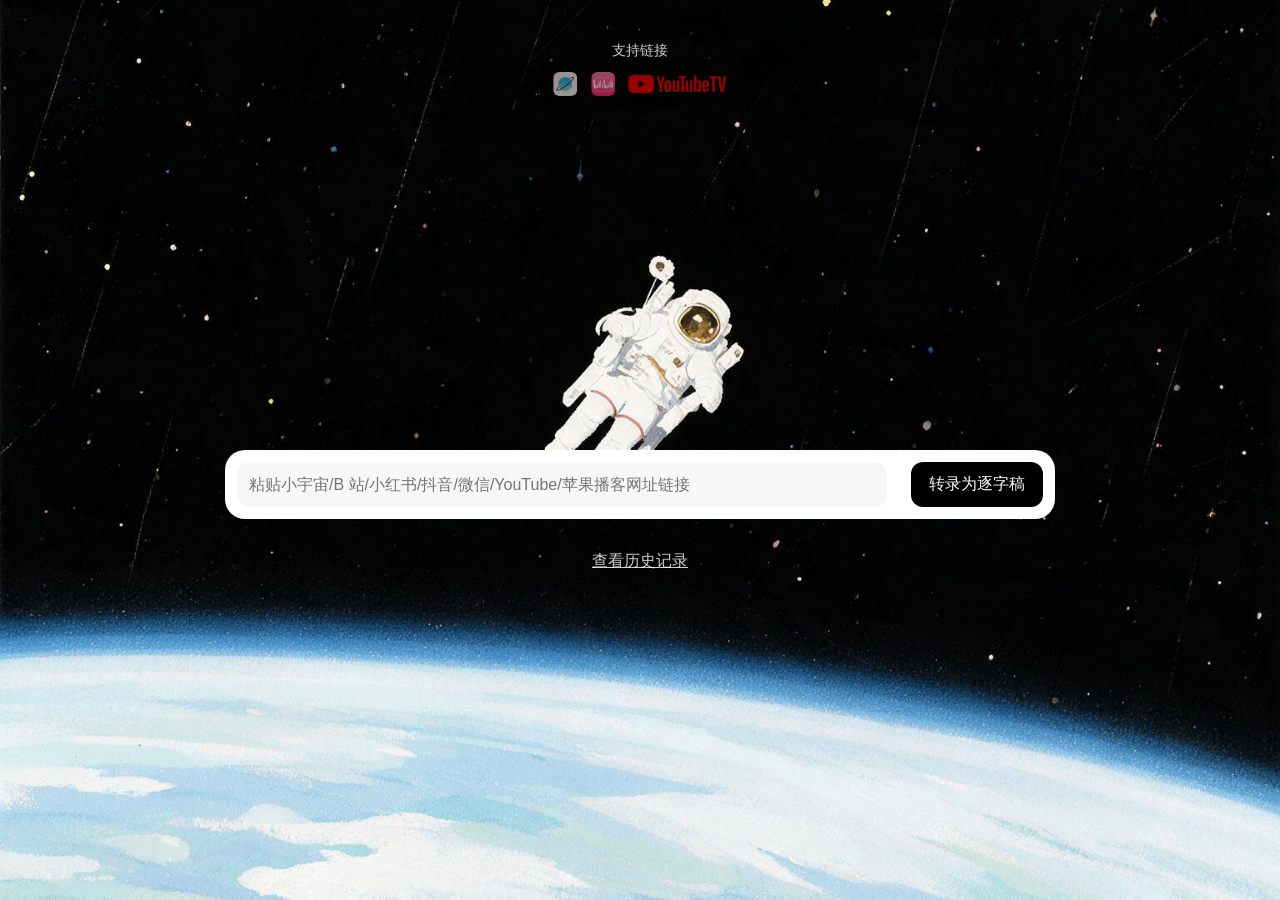
<file: docs/index.html>
<!DOCTYPE html>
<html lang="zh-CN">
<head>
  <meta charset="UTF-8">
  <meta name="viewport" content="width=device-width, initial-scale=1.0">
  <title>猫听转文字</title>
      <meta name="description" content="本地版：把小宇宙 / B 站 / 小红书 / 抖音 / 微信 / YouTube / 苹果播客分享链接转成简体逐字稿。线上体验版见 http://maoting.online">
  <link rel="stylesheet" href="./door.css">
</head>
<body>
  <div class="stage">
    <header class="support">
      <p class="support-title">支持链接</p>
      <div class="support-icons">
        <img src="./img/icon-xiaoyuzhou.png" alt="小宇宙" width="24" height="24">
        <img src="./img/icon-bilibili.png" alt="B站" width="24" height="24">
        <img src="./img/icon-youtube.svg" alt="YouTube" class="icon-youtube" width="98" height="18">
      </div>
    </header>

    <div class="desk">
      <form class="card" id="mainCard" novalidate>
        <div class="bar">
          <div class="url-wrap">
            <input id="urlInput" class="url-input" type="text" inputmode="url" autocomplete="off"
              placeholder="粘贴小宇宙/B 站/小红书/抖音/微信/YouTube/苹果播客网址链接">
          </div>
          <button type="submit" class="btn btn--solid btn--submit" id="submitBtn">
            转录为逐字稿
          </button>
        </div>
      </form>
      <button type="button" class="link link--on-dark" id="historyBtn">查看历史记录</button>
    </div>
  </div>
  <script src="./door.js"></script>
</body>
</html>
</file>
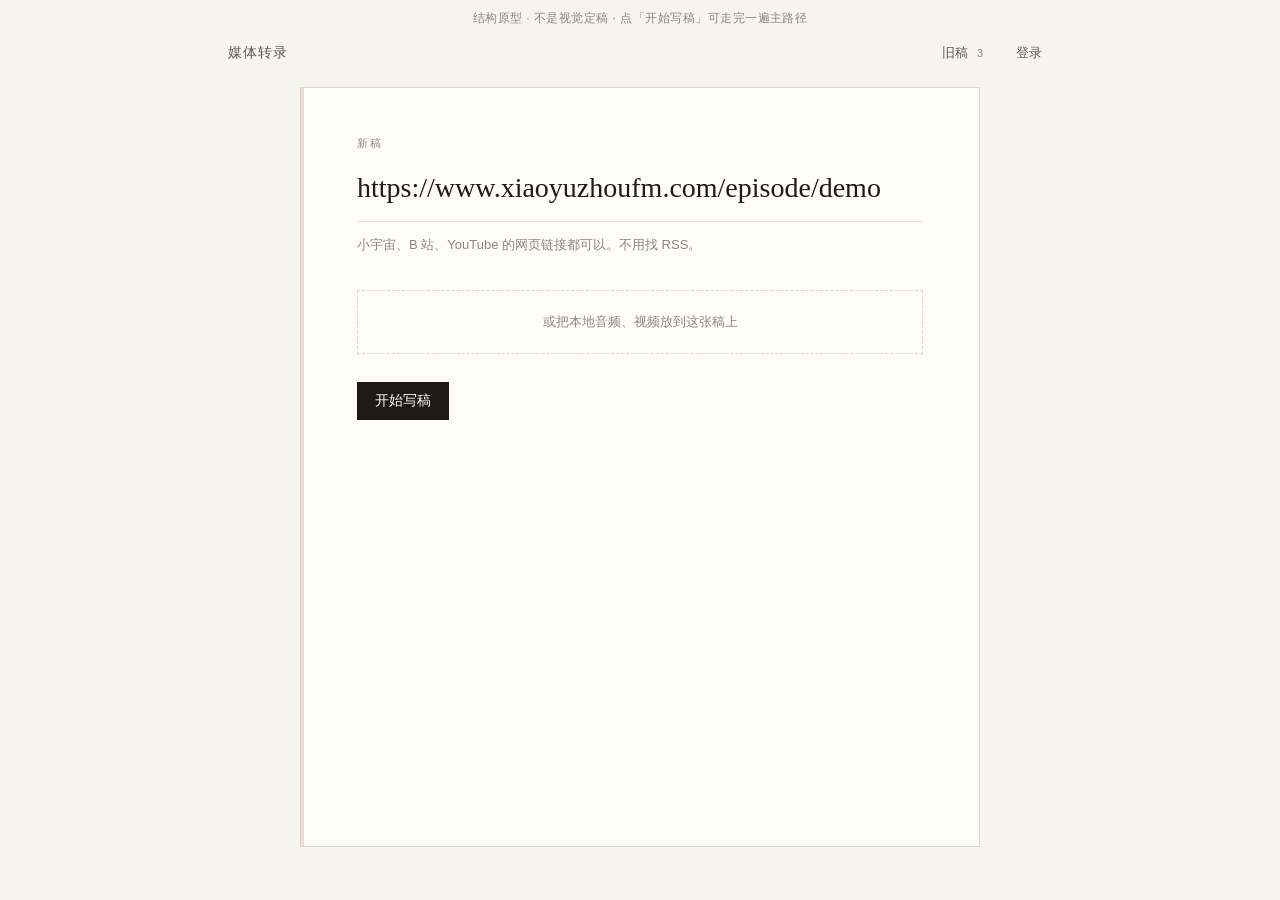
<file: static/prototype.html>
<!DOCTYPE html>
<html lang="zh-CN">
<head>
  <meta charset="UTF-8" />
  <meta name="viewport" content="width=device-width, initial-scale=1" />
  <title>文稿台 · 结构原型</title>
  <style>
    :root {
      --bg: #f6f4f0;
      --ink: #1c1b19;
      --ink-2: #5c5954;
      --ink-3: #8a867e;
      --line: #e4e0d8;
      --paper: #fffcf7;
      --paper-edge: #ddd6c8;
      --accent: #2f6f5e;
      --accent-soft: #e4f0eb;
      --warn: #9a5b00;
      --danger: #b42318;
      --font: "Iowan Old Style", "Palatino Linotype", "Songti SC", "Source Han Serif SC", "Noto Serif SC", Palatino, Georgia, serif;
      --ui: -apple-system, "PingFang SC", "Hiragino Sans GB", sans-serif;
    }
    * { box-sizing: border-box; margin: 0; padding: 0; }
    html, body { height: 100%; }
    body {
      background: var(--bg);
      color: var(--ink);
      font-family: var(--ui);
      -webkit-font-smoothing: antialiased;
    }

    .proto-note {
      font-size: 12px;
      color: var(--ink-3);
      letter-spacing: 0.04em;
      text-align: center;
      padding: 10px 16px 0;
    }

    .top {
      height: 52px;
      display: flex;
      align-items: center;
      justify-content: space-between;
      padding: 0 28px;
      max-width: 880px;
      margin: 0 auto;
    }
    .brand {
      font-size: 14px;
      color: var(--ink-2);
      letter-spacing: 0.08em;
    }
    .top-actions { display: flex; gap: 8px; }
    .ghost {
      border: 0;
      background: transparent;
      color: var(--ink-2);
      font: inherit;
      font-size: 13px;
      padding: 6px 10px;
      border-radius: 6px;
      cursor: pointer;
    }
    .ghost:hover { background: rgba(0,0,0,.05); }
    .ghost .count {
      display: inline-block;
      min-width: 16px;
      margin-left: 4px;
      font-size: 11px;
      color: var(--ink-3);
    }

    .desk {
      max-width: 720px;
      margin: 8px auto 48px;
      padding: 0 20px;
    }

    .sheet {
      background: var(--paper);
      border: 1px solid var(--paper-edge);
      min-height: calc(100vh - 140px);
      padding: 48px 56px 64px;
      position: relative;
    }
    .sheet::before {
      content: "";
      position: absolute;
      inset: 0 auto 0 0;
      width: 3px;
      background: #e8c4c0;
      opacity: .55;
    }

    .kicker {
      font-size: 11px;
      letter-spacing: 0.16em;
      text-transform: uppercase;
      color: var(--ink-3);
      margin-bottom: 18px;
    }

    /* —— 空白稿 —— */
    .title-input {
      width: 100%;
      border: 0;
      border-bottom: 1px solid var(--line);
      background: transparent;
      font-family: var(--font);
      font-size: 28px;
      line-height: 1.35;
      color: var(--ink);
      padding: 0 0 14px;
      outline: none;
    }
    .title-input::placeholder { color: #c4bfb4; font-style: italic; }
    .sheet-hint {
      margin-top: 14px;
      font-size: 13px;
      color: var(--ink-3);
    }
    .drop {
      margin-top: 36px;
      border: 1px dashed var(--paper-edge);
      padding: 22px 18px;
      text-align: center;
      color: var(--ink-3);
      font-size: 13px;
    }
    .drop.over { background: var(--accent-soft); border-color: var(--accent); color: var(--accent); }
    .row-actions {
      margin-top: 28px;
      display: flex;
      align-items: center;
      gap: 12px;
    }
    .btn {
      border: 0;
      background: var(--ink);
      color: #fff;
      font: inherit;
      font-size: 14px;
      padding: 10px 18px;
      cursor: pointer;
    }
    .btn:disabled { opacity: .35; cursor: not-allowed; }
    .btn-quiet {
      background: transparent;
      color: var(--ink-2);
      border: 1px solid var(--line);
    }

    /* —— 正在写 / 写完共用稿眉 —— */
    .mast {
      display: flex;
      justify-content: space-between;
      align-items: flex-start;
      gap: 16px;
      margin-bottom: 28px;
    }
    .mast h1 {
      font-family: var(--font);
      font-size: 28px;
      font-weight: 500;
      line-height: 1.3;
      max-width: 34ch;
    }
    .status {
      font-size: 12px;
      color: var(--ink-3);
      letter-spacing: 0.08em;
      white-space: nowrap;
      padding-top: 8px;
    }
    .status.live { color: var(--accent); }

    .steps { list-style: none; margin: 0 0 24px; }
    .steps li {
      display: flex;
      align-items: center;
      gap: 10px;
      padding: 7px 0;
      font-size: 14px;
      color: var(--ink-3);
    }
    .steps li.done { color: var(--ink-2); }
    .steps li.now { color: var(--ink); }
    .mark {
      width: 18px;
      height: 18px;
      display: grid;
      place-items: center;
      flex-shrink: 0;
    }
    .spin {
      width: 14px;
      height: 14px;
      border: 1.5px solid var(--line);
      border-top-color: var(--accent);
      border-radius: 50%;
      animation: spin .8s linear infinite;
    }
    @keyframes spin { to { transform: rotate(360deg); } }
    .eta { margin-left: auto; font-size: 12px; color: var(--ink-3); }

    .growing {
      font-family: var(--font);
      font-size: 17px;
      line-height: 1.75;
      color: var(--ink-2);
      min-height: 8em;
    }
    .growing .caret {
      display: inline-block;
      width: 1px;
      height: 1em;
      background: var(--accent);
      margin-left: 2px;
      animation: blink 1s step-end infinite;
      vertical-align: -2px;
    }
    @keyframes blink { 50% { opacity: 0; } }

    .meta { font-size: 13px; color: var(--ink-3); margin: -12px 0 22px; }

    article.transcript {
      font-family: var(--font);
      font-size: 17px;
      line-height: 1.8;
      color: var(--ink);
    }
    article.transcript p { margin-bottom: 1.15em; }

    .inline-alert {
      margin: 20px 0;
      padding: 14px 0;
      border-top: 1px solid var(--line);
      border-bottom: 1px solid var(--line);
      font-size: 14px;
      color: var(--warn);
    }
    .inline-alert a, .inline-alert button.link {
      color: var(--accent);
      background: none;
      border: 0;
      font: inherit;
      cursor: pointer;
      text-decoration: underline;
    }

    /* —— 抽屉：旧稿 / 登录 —— */
    .scrim {
      display: none;
      position: fixed;
      inset: 0;
      background: rgba(28,27,25,.28);
      z-index: 20;
    }
    .scrim.on { display: block; }
    .drawer {
      position: fixed;
      top: 0; right: 0; bottom: 0;
      width: min(360px, 92vw);
      background: #faf8f3;
      border-left: 1px solid var(--paper-edge);
      z-index: 21;
      transform: translateX(100%);
      transition: transform .22s ease;
      padding: 28px 24px;
      overflow: auto;
    }
    .drawer.on { transform: translateX(0); }
    .drawer h2 {
      font-size: 13px;
      font-weight: 500;
      letter-spacing: 0.12em;
      color: var(--ink-3);
      margin-bottom: 20px;
    }
    .stack { list-style: none; }
    .stack li {
      padding: 14px 0;
      border-bottom: 1px solid var(--line);
      cursor: pointer;
    }
    .stack li:hover .st-title { color: var(--accent); }
    .st-title {
      font-family: var(--font);
      font-size: 16px;
      line-height: 1.4;
      display: -webkit-box;
      -webkit-line-clamp: 2;
      -webkit-box-orient: vertical;
      overflow: hidden;
    }
    .st-sub { margin-top: 6px; font-size: 12px; color: var(--ink-3); }
    .st-sub.bad { color: var(--danger); }
    .st-sub.warn { color: var(--warn); }

    .login-copy { font-size: 14px; color: var(--ink-2); line-height: 1.65; margin-bottom: 16px; }
    .login-copy ol { padding-left: 1.2em; margin: 10px 0; }
    .field { width: 100%; margin: 8px 0 16px; padding: 8px; border: 1px solid var(--line); background: #fff; font: inherit; }

    .hidden { display: none !important; }
    @media (max-width: 640px) {
      .sheet { padding: 32px 22px 48px; }
      .title-input, .mast h1 { font-size: 22px; }
    }
  </style>
</head>
<body>
  <p class="proto-note">结构原型 · 不是视觉定稿 · 点「开始写稿」可走完一遍主路径</p>

  <header class="top">
    <div class="brand">媒体转录</div>
    <div class="top-actions">
      <button class="ghost" type="button" id="btnHistory">旧稿<span class="count">3</span></button>
      <button class="ghost" type="button" id="btnLogin">登录</button>
    </div>
  </header>

  <main class="desk">
    <section class="sheet" id="sheet">

      <!-- 空白 -->
      <div id="stateEmpty">
        <div class="kicker">新稿</div>
        <input class="title-input" id="urlInput" type="url"
          placeholder="把分享链接贴在这里"
          value="https://www.xiaoyuzhoufm.com/episode/demo" />
        <p class="sheet-hint">小宇宙、B 站、YouTube 的网页链接都可以。不用找 RSS。</p>
        <div class="drop" id="drop">或把本地音频、视频放到这张稿上</div>
        <div class="row-actions">
          <button class="btn" type="button" id="btnStart">开始写稿</button>
        </div>
      </div>

      <!-- 正在写 -->
      <div id="stateWriting" class="hidden">
        <div class="mast">
          <h1 id="writeTitle">七夕消费彻底崩盘！两性关系的新版本要来了？</h1>
          <div class="status live" id="writeStatus">正在写</div>
        </div>
        <ul class="steps" id="steps"></ul>
        <div class="growing" id="growing"></div>
        <div class="row-actions">
          <button class="btn-quiet btn" type="button" id="btnCancel">取消</button>
          <button class="btn-quiet btn hidden" type="button" id="btnReveal">在访达中显示音频</button>
        </div>
      </div>

      <!-- 写完 -->
      <div id="stateDone" class="hidden">
        <div class="mast">
          <h1>七夕消费彻底崩盘！两性关系的新版本要来了？今年的结婚率如何？</h1>
          <div class="status">已写完 · 13 分钟音频</div>
        </div>
        <p class="meta">小宇宙 · 今天 11:58 · 本机备份</p>
        <div class="row-actions" style="margin-top:0;margin-bottom:28px;">
          <button class="btn" type="button" id="btnCopy">复制全文</button>
          <button class="btn-quiet btn" type="button">导出 TXT</button>
          <button class="btn-quiet btn" type="button">打开音频</button>
        </div>
        <article class="transcript">
          <p>起因比较复杂。一开始是有人质疑公司的版权问题，然后有男性主播到现场，女粉丝的反应把整件事推到了舆论中心。节目想聊的不是八卦本身，而是这件事背后，消费和亲密关系正在换成另一套规则。</p>
          <p>嘉宾提到，过去七夕更像一次集体仪式：送礼、约会、公开秀恩爱。现在更多人开始问，这段关系值不值得为节日花钱，结婚率的数字只是表层，底下是年轻人在重新估价「绑定」这件事。</p>
          <p>如果只听音频，重点很容易被聊天带跑。写成文之后，就可以直接拿去和自己的模型讨论：哪些是情绪，哪些是结构变化。</p>
        </article>
        <div class="row-actions">
          <button class="btn-quiet btn" type="button" id="btnNew">新开一张稿</button>
        </div>
      </div>

      <!-- 异常示例（默认藏，旧稿里可打开） -->
      <div id="stateNeedLogin" class="hidden">
        <div class="mast">
          <h1>B站视频 · 9月6日 11:40</h1>
          <div class="status">写不下去</div>
        </div>
        <div class="inline-alert">
          这个视频要登录才能解析。
          <button class="link" type="button" id="btnNeedLogin">去登录</button>
        </div>
        <div class="row-actions">
          <button class="btn-quiet btn" type="button" id="btnNew2">换一条链接</button>
        </div>
      </div>
    </section>
  </main>

  <div class="scrim" id="scrim"></div>

  <aside class="drawer" id="historyDrawer" aria-label="旧稿">
    <h2>旧稿</h2>
    <ul class="stack">
      <li data-open="done">
        <div class="st-title">七夕消费彻底崩盘！两性关系的新版本要来了？</div>
        <div class="st-sub">今天 11:58 · 已写完</div>
      </li>
      <li data-open="login">
        <div class="st-title">B站视频 · 9月6日 11:40</div>
        <div class="st-sub bad">要登录才能继续</div>
      </li>
      <li data-open="empty">
        <div class="st-title">体验设计师岗位 JD 拆解</div>
        <div class="st-sub">8月28日 · 已写完</div>
      </li>
    </ul>
  </aside>

  <aside class="drawer" id="loginDrawer" aria-label="登录">
    <h2>B站登录</h2>
    <div class="login-copy">
      有些视频必须登录才能解析。不用复制任何代码。
      <ol>
        <li>先在 Chrome 打开 B 站并登录</li>
        <li>回到这里，点下面的按钮</li>
        <li>只保存在这台电脑，不会上传</li>
      </ol>
    </div>
    <label class="sheet-hint">从哪个浏览器导入</label>
    <select class="field">
      <option>Chrome</option>
      <option>Safari</option>
      <option>Edge</option>
      <option>Firefox</option>
    </select>
    <button class="btn" type="button" id="btnImport">用 Chrome 的登录状态</button>
    <p class="sheet-hint" style="margin-top:14px;">如果弹出钥匙串权限，选允许。浏览器开着导入失败时，先完全退出再试。</p>
  </aside>

  <script>
    const $ = (id) => document.getElementById(id);
    const states = ["stateEmpty", "stateWriting", "stateDone", "stateNeedLogin"];
    function show(id) {
      states.forEach((s) => $(s).classList.toggle("hidden", s !== id));
    }

    const STEPS = ["解析链接", "下载音频", "语音识别", "整理文稿"];
    const PREVIEW = "起因比较复杂。一开始是有人质疑公司的版权问题，然后有男性主播到现场，女粉丝的反应把整件事推到了舆论中心。";

    function renderSteps(active) {
      $("steps").innerHTML = STEPS.map((name, i) => {
        let cls = "";
        let mark = "<span class='mark'></span>";
        let extra = "";
        if (i < active) { cls = "done"; mark = "<span class='mark'>✓</span>"; }
        else if (i === active) {
          cls = "now";
          mark = "<span class='mark'><span class='spin'></span></span>";
          if (name === "语音识别") extra = "<span class='eta'>8 / 13 分钟 · 剩余约 30 秒</span>";
        } else {
          mark = "<span class='mark'>·</span>";
        }
        return `<li class="${cls}">${mark}<span>${name}</span>${extra}</li>`;
      }).join("");
    }

    let timer;
    $("btnStart").onclick = () => {
      show("stateWriting");
      $("btnReveal").classList.add("hidden");
      $("growing").innerHTML = "";
      let step = 0;
      renderSteps(0);
      clearInterval(timer);
      timer = setInterval(() => {
        step += 1;
        if (step === 2) $("btnReveal").classList.remove("hidden");
        if (step < STEPS.length) {
          renderSteps(step);
          if (step === 2) {
            $("growing").innerHTML = PREVIEW + "<span class='caret'></span>";
          }
        } else {
          clearInterval(timer);
          show("stateDone");
        }
      }, 900);
    };

    function resetEmpty() {
      clearInterval(timer);
      show("stateEmpty");
    }
    $("btnCancel").onclick = resetEmpty;
    $("btnNew").onclick = resetEmpty;
    $("btnNew2").onclick = resetEmpty;

    $("btnCopy").onclick = function () {
      this.textContent = "已复制";
      setTimeout(() => { this.textContent = "复制全文"; }, 1400);
    };

    function openDrawer(el) {
      $("scrim").classList.add("on");
      el.classList.add("on");
    }
    function closeDrawers() {
      $("scrim").classList.remove("on");
      $("historyDrawer").classList.remove("on");
      $("loginDrawer").classList.remove("on");
    }
    $("btnHistory").onclick = () => openDrawer($("historyDrawer"));
    $("btnLogin").onclick = () => openDrawer($("loginDrawer"));
    $("btnNeedLogin").onclick = () => openDrawer($("loginDrawer"));
    $("scrim").onclick = closeDrawers;
    document.querySelectorAll(".stack li").forEach((li) => {
      li.onclick = () => {
        closeDrawers();
        const t = li.dataset.open;
        if (t === "done") show("stateDone");
        else if (t === "login") show("stateNeedLogin");
        else show("stateEmpty");
      };
    });

    const drop = $("drop");
    ;["dragenter", "dragover"].forEach((e) => drop.addEventListener(e, (ev) => { ev.preventDefault(); drop.classList.add("over"); }));
    ;["dragleave", "drop"].forEach((e) => drop.addEventListener(e, (ev) => { ev.preventDefault(); drop.classList.remove("over"); }));
    drop.addEventListener("drop", () => $("btnStart").click());
  </script>
</body>
</html>
</file>
<file: docs/door.css>
:root {
  --white: #fff;
  --black: #000;
  --ink-40: rgba(0, 0, 0, 0.4);
  --ink-60: rgba(0, 0, 0, 0.6);
  --white-80: rgba(255, 255, 255, 0.8);
  --input: rgba(0, 0, 0, 0.03);
  --link: #185488;
  --mask: rgba(0, 0, 0, 0.5);
  --font: -apple-system, BlinkMacSystemFont, "PingFang SC", "Hiragino Sans GB",
    "Noto Sans SC", "Microsoft YaHei", sans-serif;
  --radius-card: 20px;
  --radius-btn: 12px;
  --radius-field: 12px;
  --card-w: 830px;
  --s: max(100vw / 1440, 100vh / 950);
  --support-y: 44;
  --desk-y: 475;
}

* { box-sizing: border-box; margin: 0; padding: 0; }
html, body { height: 100%; }
button, input { font: inherit; }
button { cursor: pointer; border: 0; background: none; color: inherit; }
a { color: inherit; text-decoration: none; }
[hidden] { display: none !important; }

body {
  font-family: var(--font);
  color: #000;
  background: #000 url("./img/space-bg.jpg") center / cover no-repeat fixed;
  -webkit-font-smoothing: antialiased;
}

.stage {
  position: relative;
  min-height: 100%;
  padding: 0 24px;
}

.support {
  position: absolute;
  top: calc((100vh - 950 * var(--s)) / 2 + var(--support-y) * var(--s));
  left: 50%;
  transform: translateX(-50%);
  display: flex;
  flex-direction: column;
  align-items: center;
  gap: 12px;
  width: 201.5px;
}
.support-title {
  font-size: 14px;
  color: var(--white-80);
  text-align: center;
}
.support-icons {
  display: flex;
  align-items: center;
  gap: 13.5px;
  opacity: 0.6;
}
.support-icons img {
  display: block;
  width: 24px;
  height: 24px;
  object-fit: cover;
  border-radius: 6px;
}
.support-icons .icon-youtube {
  width: 98px;
  height: 18px;
  object-fit: contain;
  border-radius: 0;
}

.desk {
  position: absolute;
  top: calc((100vh - 950 * var(--s)) / 2 + var(--desk-y) * var(--s));
  left: 50%;
  transform: translateX(-50%);
  width: min(var(--card-w), calc(100% - 48px));
  display: flex;
  flex-direction: column;
  gap: 32px;
}

.card {
  background: var(--white);
  border-radius: var(--radius-card);
  padding: 12px;
  display: flex;
  flex-direction: column;
  gap: 16px;
}

.bar {
  display: flex;
  gap: 24px;
  align-items: stretch;
}
.url-wrap { flex: 1; min-width: 0; }
.url-input {
  display: block;
  width: 100%;
  height: 45px;
  padding: 12px;
  border: 0;
  border-radius: var(--radius-field);
  background: var(--input);
  font-size: 16px;
  font-weight: 300;
  color: var(--ink-40);
  outline: none;
}

.btn {
  display: inline-flex;
  align-items: center;
  justify-content: center;
  border-radius: var(--radius-btn);
  font-size: 16px;
}
.btn--solid {
  background: var(--black);
  color: var(--white);
  padding: 12px 16px;
}
.btn--solid:hover { background: #2a2a2a; }
.btn--submit {
  flex: 0 0 132px;
  height: 45px;
  padding: 12px 18px;
}
.btn--submit:disabled { opacity: 0.6; cursor: default; }

.link--on-dark {
  font-size: 16px;
  color: var(--white-80);
  text-align: center;
  text-decoration: underline;
}

@media (max-width: 720px) {
  .bar { flex-direction: column; gap: 12px; }
  .btn--submit { flex: none; width: 100%; }
}
</file>
